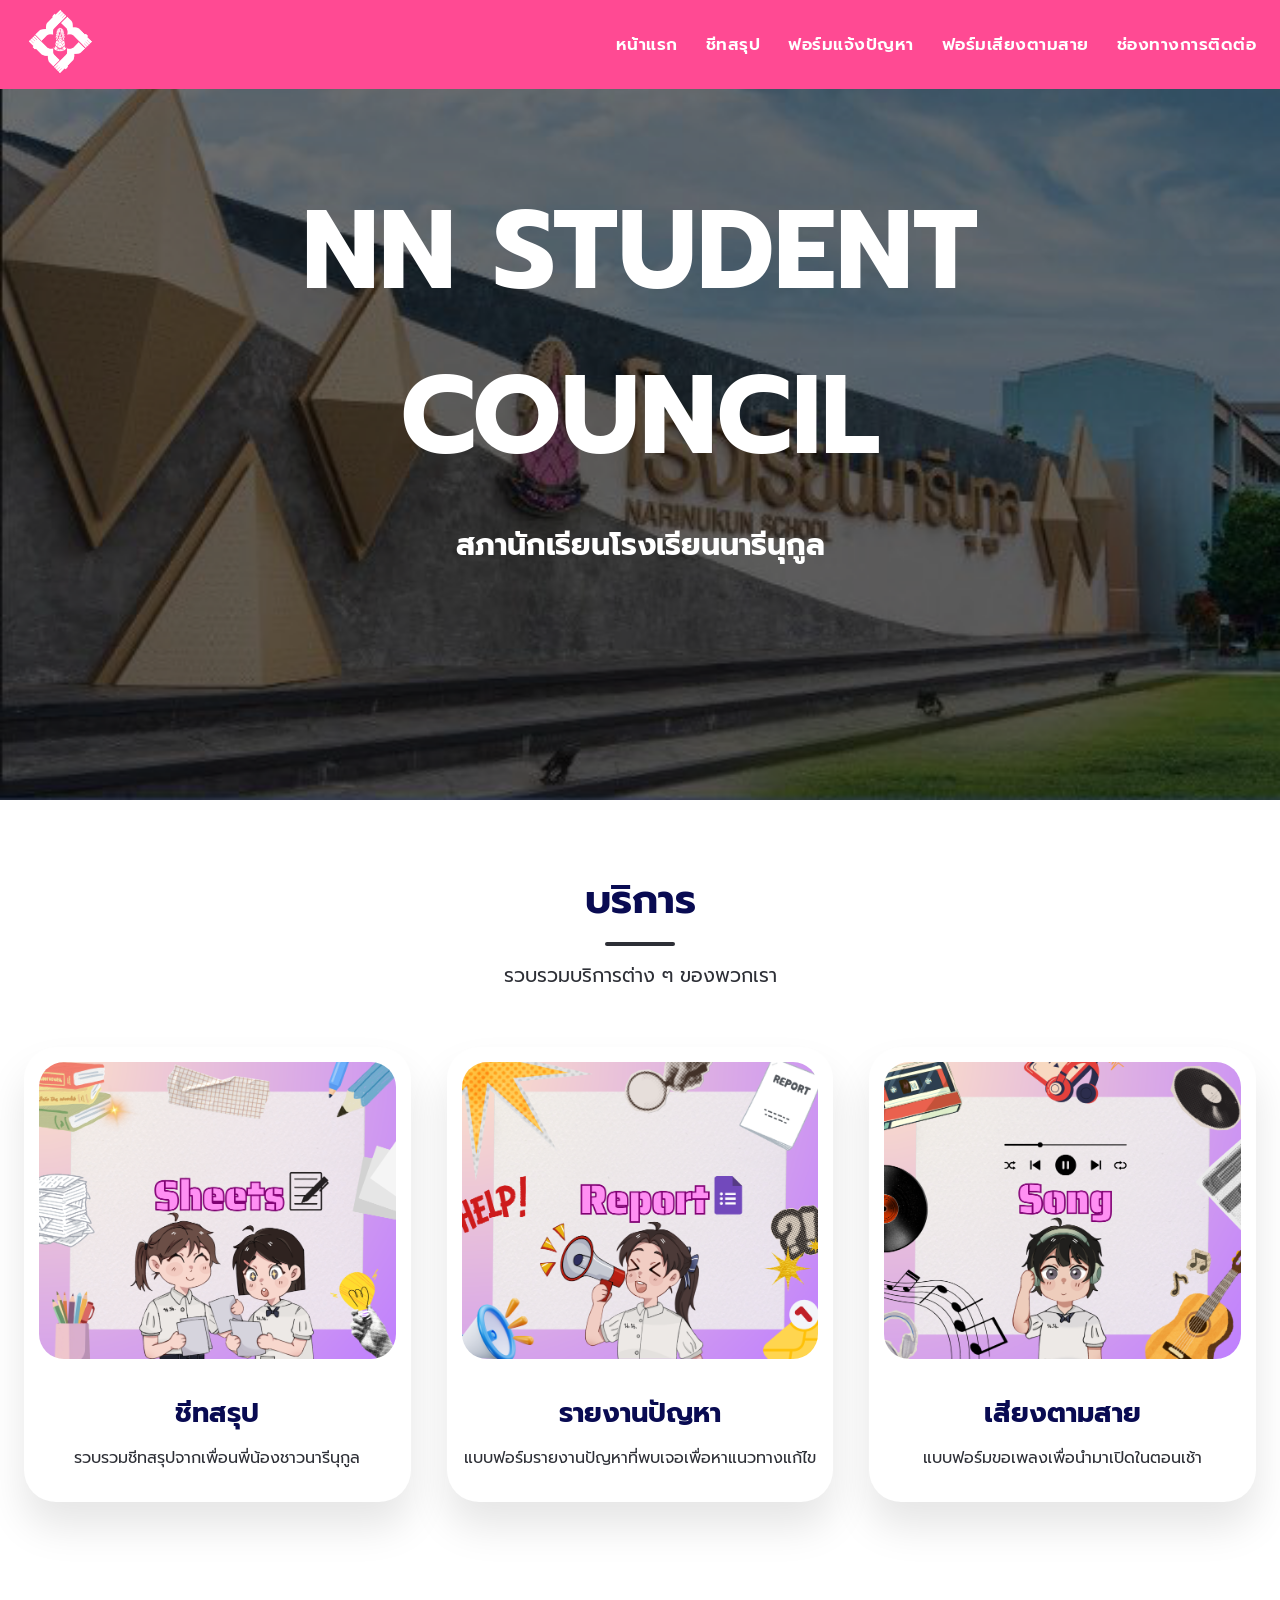
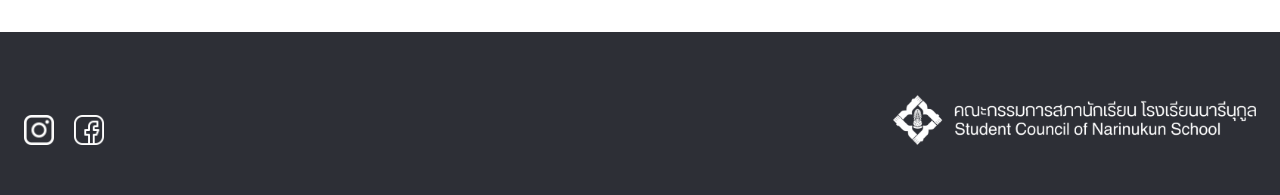
<file: index.html>
<!DOCTYPE html>
<html lang="en">
<head>
    <meta charset="UTF-8">
    <meta name="viewport" content="width=device-width, initial-scale=1.0">
    <title>NNSC</title>
    <link rel="stylesheet" href="css/style.css">
</head>
<body>

    <header>
        <nav>
            <div class="container">
                <div class="nav-wrapper">
                    <div class="logo">
                        <a href="index.html"><img src="pics/nnsclogowhite.png" alt="NNSClogo" class="NNSClogo" ></a>
                    </div>
                    <ul class="menu">
                        <li><a href="index.html">หน้าแรก</a></li>
                        <li><a href="sheet/sheet.html">ชีทสรุป</a></li>
                        <li><a href="https://forms.gle/SfSw9uC3S4TPVWY87" target="_blank">ฟอร์มแจ้งปัญหา</a></li>
                        <li><a href="https://forms.gle/Y8nrn2Q5153oJuC29" target="_blank">ฟอร์มเสียงตามสาย</a></li>
                        <li><a href="#contact">ช่องทางการติดต่อ</a></li>
                    </ul>
                    <div class="hamburger">
                       <img src="pics/menus.png" alt="fas fa-bars" style="height: 30px; width: 30px; ">
                    </div>
                </div>
            </div>
        </nav>

        <div class="nnsc-title">
            <div class="container">
                <div class="nnsc-title-wrapper">
                    <div class="nnsc-title-box">
                        <h1>NN STUDENT <br> COUNCIL</h1><br>
                        <h3>สภานักเรียนโรงเรียนนารีนุกูล</h3>
                    </div>
                </div>
            </div>
        </div>
    </header>

    <section class="services">
        <div class="container">
            <div class="services-title">
                <h2>บริการ</h2>
                <p>รวบรวมบริการต่าง ๆ ของพวกเรา</p>
            </div>

            <div class="services-grid">
                <a href="sheet/sheet.html">
                    <div class="services-items">
                        <img src="pics/sheets.png" alt="sheets">
                        <h3>ชีทสรุป</h3>
                        <p>รวบรวมชีทสรุปจากเพื่อนพี่น้องชาวนารีนุกูล</p>
                    </div>
                </a>

                <a href="https://forms.gle/SfSw9uC3S4TPVWY87" target="_blank">
                    <div class="services-items">
                        <img src="pics/report.png" alt="sheets">
                        <h3>รายงานปัญหา</h3>
                        <p>แบบฟอร์มรายงานปัญหาที่พบเจอเพื่อหาแนวทางแก้ไข</p>
                    </div>
                </a>

                <a href="https://forms.gle/Y8nrn2Q5153oJuC29" target="_blank">
                    <div class="services-items">
                        <img src="pics/song.png" alt="sheets">
                        <h3>เสียงตามสาย</h3>
                        <p>แบบฟอร์มขอเพลงเพื่อนำมาเปิดในตอนเช้า</p>
                    </div>
                </a>
            </div>
        </div>
    </section>

    <footer id="contact">
        <div class="container">
            <div class="footer-wrapper">
                <div class="footer-grid">
                    <div class="footer-grid-items">
                        <ul>
                            <li><a href="https://www.instagram.com/narinukun.sc/"><img src="pics/instagram.png" class="icon"></a></li>
                            <li><a href="https://www.facebook.com/studentcouncilnarinukun"><img src="pics/facebook.png" class="icon"></a></li>
                        </ul>
                    </div>
                    <div class="footer-grid-items">
                        <img src="pics/NNSC_LOGO_ALLWHITE.PNG" class="biglogo">
                    </div>
                </div>
            </div>
        </div>
    </footer>

    <script src="script.js"> </script>
    
</body>
</html>
</file>
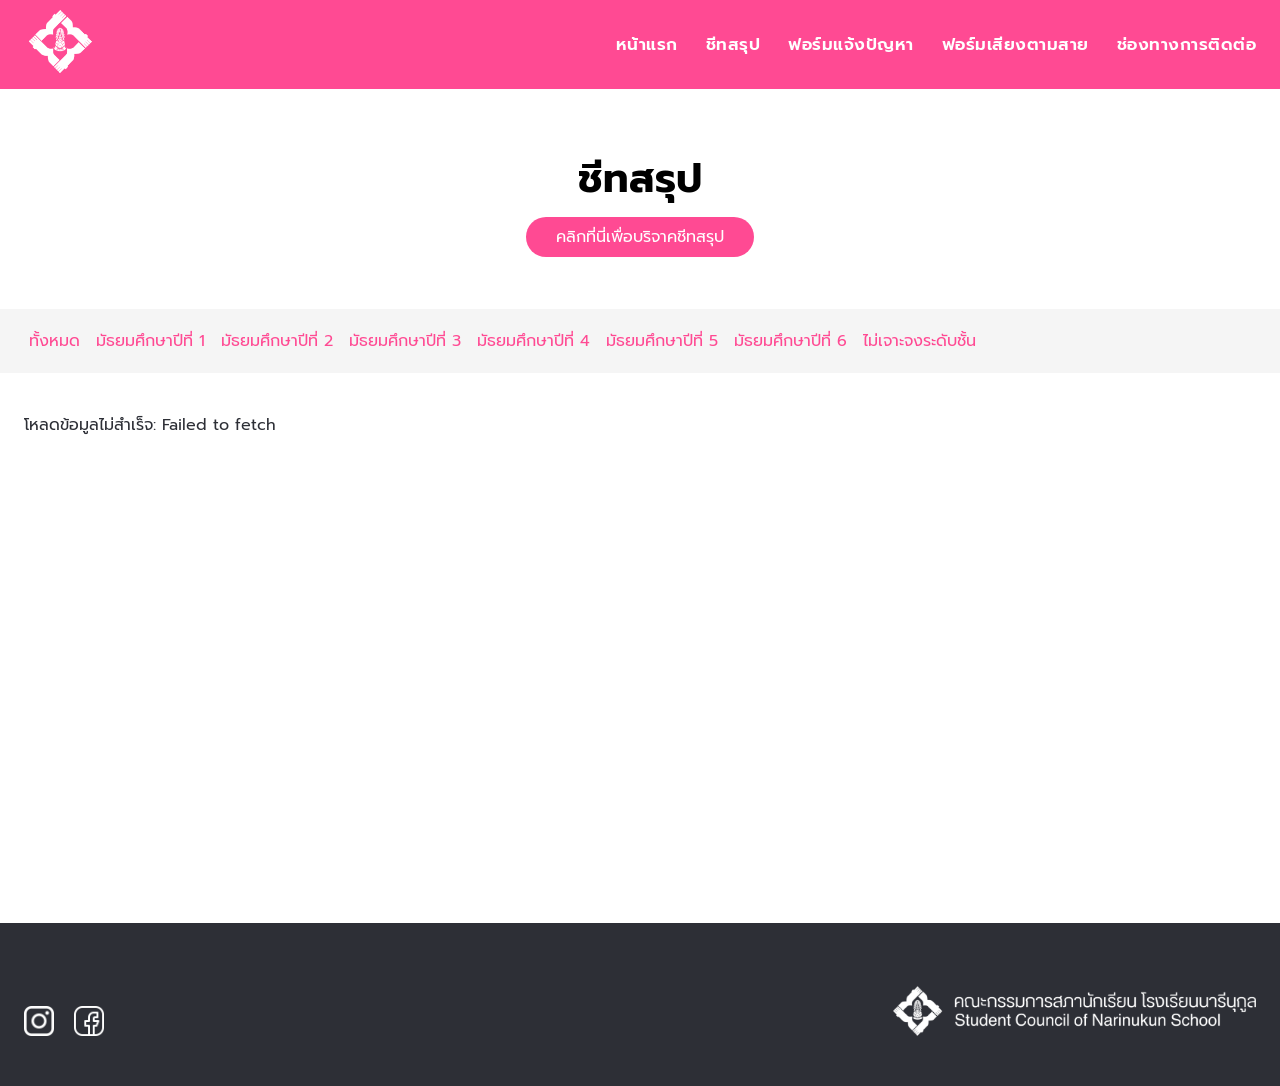
<file: sheet/sheet.html>
<!DOCTYPE html>
<html lang="en">
<head>
    <meta charset="UTF-8">
    <meta name="viewport" content="width=device-width, initial-scale=1.0">
    <title>Sheet</title>
    <link rel="stylesheet" href="../css/style-sheet.css">
</head>
<body>

<nav>
    <div class="container">
        <div class="nav-wrapper">
            <div class="logo">
                <a href="../index.html"><img src="../pics/nnsclogowhite.png" alt="NNSClogo" class="NNSClogo" ></a>
            </div>
            <ul class="menu" id="navMenu">
                <li><a href="../index.html">หน้าแรก</a></li>
                <li><a href="sheet.html">ชีทสรุป</a></li>
                <li><a href="https://forms.gle/SfSw9uC3S4TPVWY87" target="_blank">ฟอร์มแจ้งปัญหา</a></li>
                <li><a href="https://forms.gle/Y8nrn2Q5153oJuC29" target="_blank">ฟอร์มเสียงตามสาย</a></li>
                <li><a href="#contact">ช่องทางการติดต่อ</a></li>
            </ul>
            <div class="hamburger">
                <img src="../pics/menus.png" alt="fas fa-bars" style="height: 30px; width: 30px; ">
            </div>
        </div>
    </div>
</nav>

<div class="sheet-hero">
    <div class="container">
        <h2>ชีทสรุป</h2>
        <a href="https://forms.gle/hkj1aHvyhT3V46L77" target="_blank" class="btn-donate">คลิกที่นี่เพื่อบริจาคชีทสรุป</a>
    </div>
</div>

<div class="breadcrumb">
    <div class="container" id="breadcrumbNav">
        <a href="#" onclick="filterByGrade('ทั้งหมด')">ทั้งหมด</a>
        <a href="#" onclick="filterByGrade('ม.1')">มัธยมศึกษาปีที่ 1</a>
        <a href="#" onclick="filterByGrade('ม.2')">มัธยมศึกษาปีที่ 2</a>
        <a href="#" onclick="filterByGrade('ม.3')">มัธยมศึกษาปีที่ 3</a>
        <a href="#" onclick="filterByGrade('ม.4')">มัธยมศึกษาปีที่ 4</a>
        <a href="#" onclick="filterByGrade('ม.5')">มัธยมศึกษาปีที่ 5</a>
        <a href="#" onclick="filterByGrade('ม.6')">มัธยมศึกษาปีที่ 6</a>
        <a href="#" onclick="filterByGrade('ไม่ระบุ')">ไม่เจาะจงระดับชั้น</a>
        <span id="breadcrumbPath"></span>
    </div>
</div>

<div class="content-section">
    <div class="container" id="mainContent">
        <div class="loading">กำลังโหลดชีทสรุป...</div>
    </div>
</div>

<div id="pdfModal" class="modal" style="display:none; position:fixed; z-index:1000; left:0; top:0; width:100%; height:100%; background-color:rgba(0,0,0,0.8);">
    <div class="modal-content" style="background-color:#fff; margin:5% auto; padding:20px; width:80%; height:80%; position:relative; border-radius:10px;">
        <span class="close-modal" style="position:absolute; right:20px; top:10px; font-size:28px; cursor:pointer; font-weight:bold;">&times;</span>
        <iframe id="pdfFrame" src="" width="100%" height="100%" frameborder="0"></iframe>
    </div>
</div>

<script src="../script.js"></script>

<footer id="contact">
        <div class="container">
            <div class="footer-wrapper">
                <div class="footer-grid">
                    <div class="footer-grid-items">
                        <ul>
                            <li><a href="https://www.instagram.com/narinukun.sc/"><img src="../pics/instagram.png" class="icon"></a></li>
                            <li><a href="https://www.facebook.com/studentcouncilnarinukun"><img src="../pics/facebook.png" class="icon"></a></li>
                        </ul>
                    </div>
                    <div class="footer-grid-items">
                        <img src="../pics/NNSC_LOGO_ALLWHITE.PNG" class="biglogo">
                    </div>
                </div>
            </div>
        </div>
</footer>

</body>
</html>
</file>
<file: css/style.css>
@import url('https://fonts.googleapis.com/css2?family=Prompt:wght@100;200;300;400;500;600;700;800;900&display=swap');
:root {
    --white: #ffffff;
    --pink: #ff4a93;
    --navy: #090b52;
    --gray:  #2d2f36;
    --black: #000000;
}

* {
    margin: 0;
    padding: 0;
    box-sizing: border-box;
    font-family:"Prompt", sans-serif;
    text-decoration: none;
}

body {
    background-color: var(--white);
    color: var(--gray);
    line-height: 1.5;
    scroll-behavior: smooth;
}

.container {
    max-width: 1320px;
    margin: 0 auto;
    padding: 0 24px;
}

.hamburger {
    filter: brightness(0) invert(1);
    font-size: 1.5rem;
    display: none;
    cursor: pointer;
    padding: 8px 12px;
}

/* header & nav */
header {
    height: 800px;
    background: url("../pics/nn.png");
    background-repeat: no-repeat;
    background-size: cover;
}

header nav {
    background: var(--pink);
    padding: 5px 0;
}
        
.nav-wrapper {
    position: relative;
    height: 10%;
    display: flex;
    justify-content: space-between;
    align-items: center;
    flex-wrap: wrap;
}

.logo {
    display: flex;
    align-items: center;
}

.NNSClogo {
    width: 4.5rem;
    object-fit: contain;
}

.menu {
    display: flex;
    gap: 28px;
    list-style: none;
}

.menu li a {
    color:var(--white);
    font-weight: 600;
    font-size: 1.05rem;
    padding: 8px 0;
    letter-spacing: 0.5px;
    border-bottom: 2px solid transparent;
}

.menu li a:hover {
    border-bottom-color:var(--white);
    color:var(--white);
}

/* nnsc */
.nnsc-title {
    padding: 70px 0 80px;
    text-align: center;
}

.nnsc-title-wrapper {
    color: var(--white);
    display: flex;
    justify-content: center;
    align-items: center;
    text-align: center ;
}

.nnsc-title-box {
    width: 55rem;
    margin: 0.625rem;
    padding-bottom: 10rem;
}
                
.nnsc-title-box h1 {
    font-size: clamp(2rem, 10vw, 6.875rem);
    text-transform: uppercase;
}

.nnsc-title-box h3 { 
    font-size: clamp(1rem, 10vw, 1.875rem);
    }    

/* services section */
.services {
    padding: 70px 0 80px;
    background: var(--white);
}

.services-title {
    text-align: center;
    margin-bottom: 56px;
}

.services-title h2 {
    font-size: 2.5rem;
    color: var(--navy);
    font-weight: 700;
    position: relative;
}

.services-title h2:after {
    content: '';
    display: block;
    width: 70px;
    height: 4px;
    background: var(--gray);
    margin: 12px auto 0;
    border-radius: 4px;
}

.services-title p {
    font-size: 1.2rem;
    color:var(--gray);
    margin-top: 16px;
}

.services-grid {
    display: grid;
    grid-template-columns: repeat(auto-fit, minmax(280px, 1fr));
    gap: 36px;
}

.services-items {
    background: white;
    border-radius: 32px;
    padding: 15px 15px 32px;
    text-align: center;
    box-shadow: 0 25px 40px rgba(0, 0, 0, 0.1);
    transition: transform 0.25s, box-shadow 0.3s;
    cursor: pointer;
}

.services-items:hover {
    transform: translateY(-8px);
    box-shadow: 0 25px 40px rgba(0, 0, 0, 0.1);
}

.services-items img {
    width: 100%;
    height: auto;
    object-fit: contain;
    margin-bottom: 15px;
    border-radius: 25px;
}

.services-items h3 {
    font-size: 1.7rem;
    margin: 12px 0;
    color:var(--navy);
}

.services-items p {
    color:var(--gray);
    font-size: 1rem;
}

/* footer */
footer {
    background: var(--gray);
    color:var(--white);
    padding: 40px 0 20px;
    margin-top: 50px;
}

.footer-grid {
    display: flex;
    flex-wrap: wrap;
    justify-content: space-between;
    align-items: center;
    gap: 5px;
}

.footer-grid-items ul {
    display: flex;
    gap: 20px;
    list-style: none;
}

.icon {
    width: 30px;
    height: 30px;
    margin-top: 20px;
    filter: brightness(0) invert(1);
    transition: opacity 0.2s;
}

.icon:hover {
    opacity: 0.8;
}

.biglogo {
    height: 6rem;
    width: auto;
    filter: brightness(0) invert(1);
}

/* responsive */
@media (max-width: 800px) {
.menu {
    display: none;
    flex-direction: column;
    width: 100%;
    background:var(--pink);
    padding: 15px;
    margin-top: 20px;
    gap: 14px;
}
.menu.show {
    display: flex;
}
.hamburger {
    display: block;
}
.nnsc-title-box {
    font-size: 2.5rem ;
}
.form-container {
    padding: 24px 20px;
    margin: 30px 20px;
}
.footer-grid {
    margin: 5px 0 0;
    flex-direction: column;
    text-align: center;
}
}

@media (max-width: 550px) {
    .services-grid {
        gap: 20px;
    }
    .sheet-grid {
        grid-template-columns: 1fr;
    }
}
</file>
<file: css/style-sheet.css>
@import url('https://fonts.googleapis.com/css2?family=Prompt:wght@100;200;300;400;500;600;700;800;900&display=swap');
:root {
    --white: #ffffff;
    --pink: #ff4a93;
    --navy: #090b52;
    --gray: #2d2f36;
    --black: #000000;
    --light-gray: #f5f5f5;
    --soft-green: #e8f5e9;
}

* {
    margin: 0;
    padding: 0;
    box-sizing: border-box;
    font-family:"Prompt", sans-serif;
    text-decoration: none;
}

body {
    background-color: var(--white);
    color: var(--gray);
    line-height: 1.5;
    scroll-behavior: smooth;
}

.container {
    max-width: 1320px;
    margin: 0 auto;
    padding: 0 24px;
}

.hamburger {
    filter: brightness(0) invert(1);
    font-size: 1.5rem;
    display: none;
    cursor: pointer;
    padding: 8px 12px;
}

/* Navbar */
nav {
    background: var(--pink);
    padding: 5px 0;
}

.nav-wrapper {
    position: relative;
    height: 10%;
    display: flex;
    justify-content: space-between;
    align-items: center;
    flex-wrap: wrap;
}

.logo {
    display: flex;
    align-items: center;
}

.NNSClogo {
    width: 4.5rem;
    object-fit: contain;
}

.menu {
    display: flex;
    gap: 28px;
    list-style: none;
}

.menu li a {
    color:var(--white);
    font-weight: 600;
    font-size: 1.05rem;
    padding: 8px 0;
    letter-spacing: 0.5px;
    border-bottom: 2px solid transparent;
}

.menu li a:hover {
    border-bottom-color:var(--white);
    color:var(--white);
}

 /* Hero */
.sheet-hero {
    padding: 60px 0;
    text-align: center;
    color: var(--black);
}

.sheet-hero h2 {
    font-size: 2.5rem;
    margin-bottom: 16px;
}

/* Breadcrumb */
.breadcrumb {
    padding: 20px 0;
    background: var(--light-gray);
}

.breadcrumb a {
    color: var(--pink);
    margin: 0 5px;
    border-bottom: 2px solid transparent;
}

.breadcrumb a:hover {
    border-bottom-color:var(--pink);
    color:var(--pink);
}

.breadcrumb span {
    color: var(--gray);
}

        /* Content Section */
        .content-section {
            padding: 40px 0 80px;
            min-height: 500px;
        }

        /* Grade Grid */
        .grade-grid, .subject-grid, .sheets-grid {
            display: grid;
            grid-template-columns: repeat(auto-fit, minmax(250px, 1fr));
            gap: 30px;
            margin-top: 30px;
        }

        .grade-card, .subject-card, .sheet-card {
            background: white;
            border-radius: 20px;
            padding: 30px 20px;
            text-align: center;
            cursor: pointer;
            transition: all 0.3s;
            box-shadow: 0 5px 20px rgba(0,0,0,0.08);
            border: 1px solid #eee;
        }

        .grade-card:hover, .subject-card:hover, .sheet-card:hover {
            transform: translateY(-8px);
            box-shadow: 0 15px 35px rgba(0,0,0,0.12);
            border-color: var(--pink);
        }

        .grade-card h3, .subject-card h3, .sheet-card h3 {
            font-size: 1.8rem;
            color: var(--navy);
            margin-bottom: 10px;
        }

        .grade-card p, .subject-card p {
            color: var(--gray);
        }

        .subject-card .subject-icon {
            font-size: 3rem;
            margin-bottom: 15px;
        }

        .sheet-card {
            text-align: left;
            display: flex;
            justify-content: space-between;
            align-items: center;
            padding: 20px;
        }

        .sheet-card .sheet-info h4 {
            color: var(--navy);
            margin-bottom: 5px;
        }

        .sheet-card .sheet-info p {
            font-size: 0.85rem;
            color: var(--gray);
        }

        .btn-view {
            background: var(--pink);
            color: white;
            border: none;
            padding: 8px 20px;
            border-radius: 25px;
            cursor: pointer;
            transition: 0.2s;
        }

        .btn-view:hover {
            background: var(--navy);
        }

        .btn-back {
            display: inline-block;
            background: var(--gray);
            color: white;
            padding: 10px 25px;
            border-radius: 30px;
            margin-bottom: 30px;
            transition: 0.2s;
        }

        .btn-back:hover {
            background: var(--pink);
        }

        /* PDF Modal */
        .modal {
            display: none;
            position: fixed;
            top: 0;
            left: 0;
            width: 100%;
            height: 100%;
            background: rgba(0,0,0,0.8);
            z-index: 1000;
        }

        .modal-content {
            position: relative;
            background: white;
            margin: 30px auto;
            padding: 20px;
            width: 90%;
            max-width: 1000px;
            height: 85%;
            border-radius: 20px;
        }

        .modal-content iframe {
            width: 100%;
            height: 90%;
            border: none;
        }

        .close-modal {
            position: absolute;
            top: 10px;
            right: 20px;
            font-size: 30px;
            cursor: pointer;
            color: var(--gray);
        }

        .close-modal:hover {
            color: var(--pink);
        }

        /* Donate Button */
        .donate-section {
            text-align: center;
            margin-top: 50px;
            padding: 30px;
            background: var(--soft-green);
            border-radius: 20px;
        }

        .btn-donate {
            background: var(--pink);
            color: white;
            border: none;
            padding: 8px 30px;
            border-radius: 30px;
            cursor: pointer;
            margin-top: 15px;
        }

.loading {
    align-items: center;
}

.loading a {
    color: var(--pink);
}
/* footer */
footer {
    background: var(--gray);
    color:var(--white);
    padding: 40px 0 20px;
    margin-top: 50px;
}

.footer-grid {
    display: flex;
    flex-wrap: wrap;
    justify-content: space-between;
    align-items: center;
    gap: 5px;
}

.footer-grid-items ul {
    display: flex;
    gap: 20px;
    list-style: none;
}

.icon {
    width: 30px;
    height: 30px;
    margin-top: 20px;
    filter: brightness(0) invert(1);
    transition: opacity 0.2s;
}

.icon:hover {
    opacity: 0.8;
}

.biglogo {
    height: 6rem;
    width: auto;
    filter: brightness(0) invert(1);
}

/* responsive */
@media (max-width: 800px) {
.menu {
    display: none;
    flex-direction: column;
    width: 100%;
    background:var(--pink);
    padding: 15px;
    margin-top: 20px;
    gap: 14px;
}
.menu.show {
    display: flex;
}
.hamburger {
    display: block;
}
.nnsc-title-box {
    font-size: 2.5rem ;
}
.form-container {
    padding: 24px 20px;
    margin: 30px 20px;
}
.footer-grid {
    margin: 5px 0 0;
    flex-direction: column;
    text-align: center;
}
}

 @media (max-width: 550px) {
    .services-grid {
        gap: 20px;
}
    .sheet-grid {
        grid-template-columns: 1fr;
}
}
</file>
